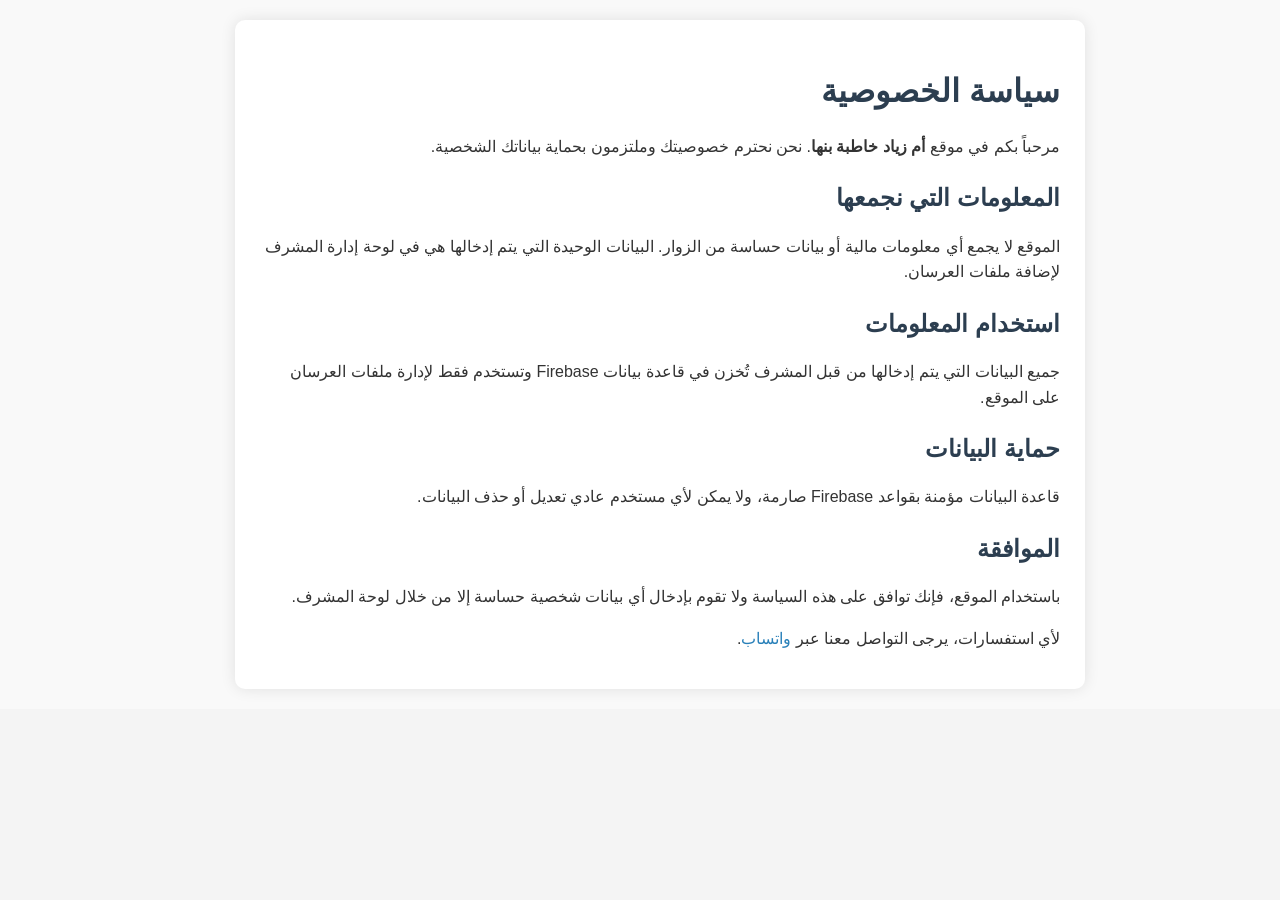
<file: privacy.html>
<!DOCTYPE html>
<html lang="ar" dir="rtl">
<head>
  <meta charset="UTF-8">
  <title>سياسة الخصوصية - أم زياد خاطبة بنها</title>
  <link rel="stylesheet" href="style.css">
  <style>
    body {
      font-family: 'Arial', sans-serif;
      line-height: 1.6;
      margin: 0;
      padding: 20px;
      background: #f9f9f9;
      color: #333;
    }

    .container {
      max-width: 800px;
      margin: auto;
      background: #fff;
      padding: 25px;
      border-radius: 10px;
      box-shadow: 0 0 15px rgba(0,0,0,0.1);
    }

    h1, h2 {
      color: #2c3e50;
      margin-bottom: 15px;
    }

    p {
      margin-bottom: 12px;
    }

    a {
      color: #2980b9;
      text-decoration: none;
    }

    a:hover {
      text-decoration: underline;
    }

    @media (max-width: 600px) {
      body {
        padding: 10px;
      }
      .container {
        padding: 15px;
      }
    }
  </style>
</head>
<body>
  <div class="container">
    <h1>سياسة الخصوصية</h1>

    <p>مرحباً بكم في موقع <strong>أم زياد خاطبة بنها</strong>. نحن نحترم خصوصيتك وملتزمون بحماية بياناتك الشخصية.</p>

    <h2>المعلومات التي نجمعها</h2>
    <p>الموقع لا يجمع أي معلومات مالية أو بيانات حساسة من الزوار. البيانات الوحيدة التي يتم إدخالها هي في لوحة إدارة المشرف لإضافة ملفات العرسان.</p>

    <h2>استخدام المعلومات</h2>
    <p>جميع البيانات التي يتم إدخالها من قبل المشرف تُخزن في قاعدة بيانات Firebase وتستخدم فقط لإدارة ملفات العرسان على الموقع.</p>

    <h2>حماية البيانات</h2>
    <p>قاعدة البيانات مؤمنة بقواعد Firebase صارمة، ولا يمكن لأي مستخدم عادي تعديل أو حذف البيانات.</p>

    <h2>الموافقة</h2>
    <p>باستخدام الموقع، فإنك توافق على هذه السياسة ولا تقوم بإدخال أي بيانات شخصية حساسة إلا من خلال لوحة المشرف.</p>

    <p>لأي استفسارات، يرجى التواصل معنا عبر <a href="https://wa.me/201062534821" target="_blank">واتساب</a>.</p>

  </div>
</body>
</html>
</file>
<file: style.css>
/* =========================
   GLOBAL RESET & SAFETY
========================= */
 {
  box-sizing: border-box;
}

html, body {
  margin: 0;
  padding: 0;
  width: 100%;
  overflow-x: hidden;
  direction: rtl;
  font-family: Tahoma, Arial, sans-serif;
  background: #f4f4f4;
  color: #333;
}

/* =========================
   PAGE FRAME
========================= */
.page-frame {
  width: 100%;
  padding: 12px;       /* small safe padding */
}

/* =========================
   SITE TITLE
========================= */
.site-title {
  text-align: center;
  font-size: 7rem;      /* doubled */
  font-weight: 900;
  margin: 30px 0 28px;
  line-height: 1.2;
  color: #c62828;
}

.site-title span {
  display: block;
  font-size: 4rem;      /* doubled */
  font-weight: 700;
  margin-top: 12px;
  color: #2e7d32;
}

/* =========================
   FORM CARDS
========================= */
.form-card {
  width: 100%;
  margin: 20px 0;
  padding: 20px;        /* bigger padding */
  background: #fff;
  border: 1px solid #ccc;
  border-radius: 14px;
}

.form-card h2,
.form-card h3 {
  text-align: center;
  margin-bottom: 16px;
  font-size: 3rem;      /* doubled */
  color: #c62828;
}

.form-card input,
.form-card select,
.form-card textarea {
  width: 100%;
  padding: 18px;        /* taller fields */
  margin-bottom: 14px;
  font-size: 2.1rem;    /* doubled */
  border-radius: 10px;
  border: 1px solid #bbb;
}

.form-card textarea {
  min-height: 260px;    /* taller for double text */
  resize: vertical;
}

.form-card button {
  width: 100%;
  padding: 18px;
  font-size: 2rem;
  border-radius: 10px;
  border: none;
  background: #c62828;
  color: #fff;
}

.form-card button + button {
  margin-top: 14px;
}

/* =========================
   INTRO SECTION
========================= */
.intro-section {
  width: 100%;
  margin-top: 30px;
}

.intro-text-highlight {
  width: 100%;
  background: #fff;
  padding: 20px;
  border-radius: 14px;
  line-height: 2.5;       /* bigger line spacing */
  font-size: 2.2rem;      /* double text */
}

.intro-text-highlight p {
  margin-bottom: 18px;
}

/* =========================
   MEDIA GALLERY
========================= */
.media-gallery {
  width: 100%;
  display: block;
  margin-top: 24px;
}

.media-frame {
  width: 100%;
  margin-bottom: 24px;
  background: #fff;
  padding: 18px;
  border-radius: 14px;
  text-align: center;
}

.media-frame img,
.media-frame video {
  width: 100%;
  height: auto;
  max-height: 600px;    /* double previous */
  object-fit: contain;
  border-radius: 12px;
}

.media-frame p {
  margin-top: 12px;
  font-size: 2rem;       /* double */
  color: #555;
}

/* =========================
   PROFILES SECTION
========================= */
.profiles-section {
  width: 100%;
  padding: 0;
  margin-top: 30px;
}

.profiles-column {
  width: 100%;
  margin-bottom: 24px;
  background: #fff;
  padding: 20px;
  border-radius: 14px;
}

.profiles-column h2 {
  text-align: center;
  font-size: 3.5rem;     /* doubled */
  margin-bottom: 20px;
  color: #c62828;
}

.profile {
  width: 90%;
  padding:60px;
  margin-bottom: 20px;
  background: #fafafa;
  border-radius: 12px;
}

.profile img {
  display: block;
  margin: 0 auto 20px;
  width: 160px;          /* double size */
  height: 160px;
  border-radius: 50%;
  object-fit: cover;
}

.profile-info {
  text-align: center;
}

/* Key fields (Name, Age, Height, Eye Color, Hair, Job) -> Red */
.profile-info strong {
  display: block;
  font-size: 2.5rem;     /* double */
  margin-bottom: 12px;
  color: #c62828;        /* red */
  font-weight: bold;
}

/* Other profile data -> black */
.profile-info em {
  font-size: 2rem;       /* double */
  color: #000;
  line-height: 2.5;
}

/* =========================
   Floating WhatsApp Button
========================= */
.whatsapp-float {
  position: fixed;
  bottom: 20px;
  right: 20px;
  width: 140px;          /* big on mobile */
  height: 140px;
  z-index: 999;
  cursor: pointer;
  display: flex;
  align-items: center;
  justify-content: center;
  animation: heartbeat 1s infinite;
}

.whatsapp-float img {
  width: 100%;
  height: 100%;
}

@keyframes heartbeat {
  0% { transform: scale(1); }
  14% { transform: scale(1.5); }
  28% { transform: scale(1); }
  42% { transform: scale(1.5); }
  70% { transform: scale(1); }
}

/* =========================
   TABLET & DESKTOP
========================= */
@media (min-width: 768px) {
  .page-frame {
    max-width: 1200px;
    margin: auto;
  }

  .whatsapp-float {
    width: 100px;
    height: 100px;
  }
}
.profile-info em {
  font-size: 3rem;     /* BIGGER */
  color: #000;
  line-height: 3;
  font-style: normal;
}
/* =========================
   PROFILE TEXT COLORS & SIZE
========================= */

/* Fixed labels */
.profile-info .label {
  color: #c62828;
  font-size: 3rem;
  font-weight: 700;
}

/* User data */
.profile-info .value {
  color: #000;
  font-size: 3rem;
  line-height: 2.8;
}

/* Delete button (admin only) */
.profile-delete {
  background: #c62828;
  color: #fff;
  border: none;
  padding: 16px 26px;
  font-size: 2.2rem;
  border-radius: 12px;
  margin-top: 18px;
  cursor: pointer;
}
/* =========================
   ADMIN LOGIN & PANEL CENTERED 80% OF PAGE
========================= */

/* Use viewport width to ignore parent padding */
#loginBox, #adminPanel {
  width: 80vw;              /* 80% of the viewport width */
  max-width: 1000px;        /* optional: prevent too wide on very large screens */
  margin: 20px auto;        /* center horizontally */
  padding: 40px;            /* inner padding */
  font-size: 3rem;
  box-sizing: border-box;
  text-align: center;
  background: #fff;
  border-radius: 14px;
  border: 1px solid #ccc;
}

/* Titles (h2, h3) */
#loginBox h3,
#adminPanel h2 {
  font-size: 6rem;
  margin-bottom: 30px;
  color: #c62828;
}

/* Inputs, select, textarea */
#loginBox input,
#adminPanel input,
#adminPanel select,
#adminPanel textarea {
  width: 100%;             /* full width of box */
  height: 70px;            /* fixed height */
  font-size: 3rem;         /* text size */
  padding: 0 20px;         /* horizontal padding only */
  margin-bottom: 20px;
  border-radius: 14px;
  border: 1px solid #bbb;
  box-sizing: border-box;
  color: #000;
  display: block;
}

/* Placeholder text */
#loginBox input::placeholder,
#adminPanel input::placeholder,
#adminPanel textarea::placeholder {
  color: #c62828;
  font-weight: 700;
  font-size: 3rem;
}

/* Buttons */
#loginBox button,
#adminPanel button {
  width: 100%;             /* match input width */
  height: 70px;            /* same as inputs */
  font-size: 3rem;
  padding: 0 20px;
  border-radius: 14px;
  border: none;
  background: #c62828;
  color: #fff;
  cursor: pointer;
  box-sizing: border-box;
  margin-top: 10px;
  display: block;
}
</file>
